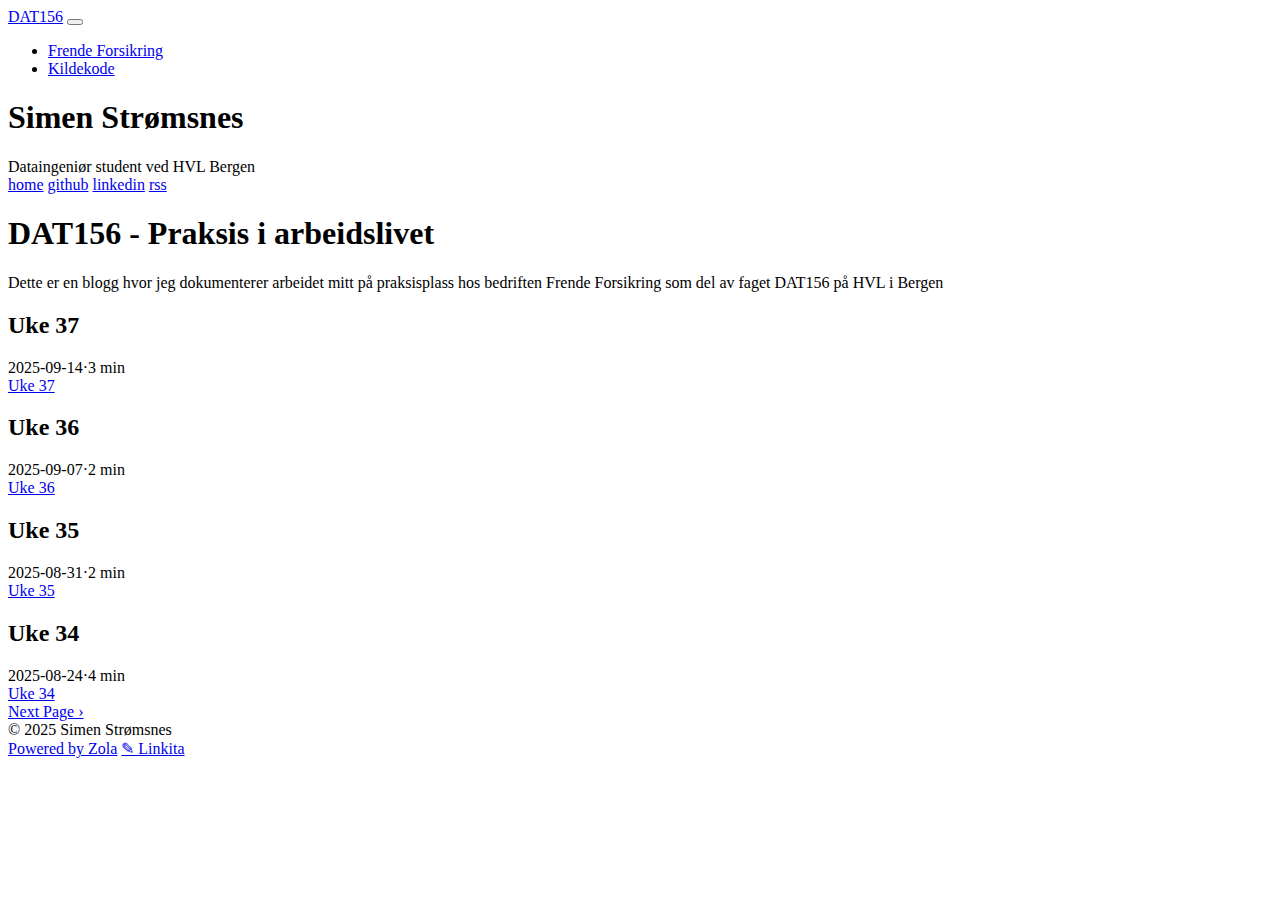
<file: index.html>
<!doctype html>
<html class="not-ready lg:text-base overflow-y-scroll scroll-pt-14" lang="no">

<head prefix="og: https://ogp.me/ns# profile: https://ogp.me/ns/profile#">
  <meta charset="utf-8" />
  <meta http-equiv="X-UA-Compatible" content="IE=edge" />
  <meta name="viewport" content="width=device-width, initial-scale=1, shrink-to-fit=no" />
  <meta name="generator" content="Zola" />
  <title>Praksis hos Frende Forsikring | DAT156</title>
  <meta property="og:site_name" content="DAT156" />
  <meta property="og:title" content="Praksis hos Frende Forsikring" />
  <meta name="description" content="Dette er en blogg hvor jeg dokumenterer arbeidet mitt gjennom praksisplass hos Frende Forsikring" />
  <meta property="og:description" content="Dette er en blogg hvor jeg dokumenterer arbeidet mitt gjennom praksisplass hos Frende Forsikring" />
  <meta property="og:url" content="https://simsine.no/dat156/" />
  <link rel="canonical" href="https://simsine.no/dat156/" />
  <meta property="og:type" content="profile" />
  <link rel="alternate" type="application/atom+xml" href="https://simsine.no/dat156/atom.xml" title="DAT156 | Atom" />
  <!-- Begin Head inject -->
  
  <!-- End Head inject -->
  <link rel="stylesheet" href="https://simsine.no/dat156/main.min.css?h=fc65ba308cf36d3ba82c" />
  <style>
  :root{--bg: #f4f4f5; --header: #e4e4e7; color-scheme: light;}
  :root.dark{--bg: #18181b; --header: #27272a; color-scheme: dark;}
  </style>
  <meta name="theme-color" data-light="#e4e4e7" data-dark="#27272a" content="#e4e4e7" />
  <link rel="preload" as="image" href="https://simsine.no/dat156/icons/home.svg" />
  <link rel="preload" as="image" href="https://simsine.no/dat156/icons/github.svg" />
  <link rel="preload" as="image" href="https://simsine.no/dat156/icons/linkedin.svg" />
  <link rel="preload" as="image" href="https://simsine.no/dat156/icons/rss.svg" />
  <script src="https://simsine.no/dat156/js/linkita.min.js?h=1dd3ed42fc674277bc34"></script>
  <!-- Begin Head End inject -->
  
  <!-- End Head End inject -->
</head>

<body class="text-black duration-100 ease-out bg-[var(--bg)] dark:text-white">
  <!-- Header -->
<header class="bg-[var(--header)] fixed top-0 z-40 mx-auto min-h-[3.25rem] w-full header-icons">
  <div class="mx-auto w-full max-w-4xl p-2.5 lg:flex lg:justify-between">
    <div class="flex justify-between">
      <div class="flex items-center min-h-8">
        <a title="Go to home page" accesskey="!"
          href="https://simsine.no/dat156/" class="text-2xl font-semibold">DAT156</a>
        <button type="button" title="Switch color scheme" accesskey="$"
          onclick="window.linkita.toggleDarkMode();" ondblclick="window.linkita.resetDarkMode();"
          class="btn-dark ml-4 h-6 w-6 shrink-0 cursor-pointer text-[0] bg-center bg-no-repeat bg-cover dark:invert [background-image:var(--icon-theme-dark)] dark:[background-image:var(--icon-theme-light)]"
        ></button>
      </div>
      <div title="Menu" role="button" accesskey="+" tabindex="0"
        class="btn-menu relative z-50 flex h-8 w-8 shrink-0 cursor-pointer flex-col items-center justify-center gap-2.5 lg:hidden"
        onclick="window.linkita.toggleHeaderMenu();"
        onkeydown="(event.keyCode == 13 || event.keyCode == 32) ? event.preventDefault() || window.linkita.toggleHeaderMenu() : true;"
      ></div>
    </div>
    <nav class="flex w-full items-center lg:w-auto">
      <menu
        class="nav-wrapper flex w-full flex-col py-2 lg:w-auto lg:flex-row lg:self-center lg:py-0">
        <li>
          <a
            class="primary-link block py-2 text-center text-lg font-medium lg:px-3 lg:py-0"
            href="https://www.frende.no/"
          >Frende Forsikring</a>
        </li>
        <li>
          <a
            class="primary-link block py-2 text-center text-lg font-medium lg:px-3 lg:py-0"
            href="https://github.com/simsine/dat156"
          >Kildekode</a>
        </li>
      </menu>
      <!-- Begin Header Nav inject -->
      
      <!-- End Header Nav inject -->
    </nav>
  </div>
</header>

  <!-- Begin Body Start inject -->
  
  <!-- End Body Start inject -->
  <main class="prose prose-neutral relative mx-auto min-h-[calc(100%-4rem)]
    max-w-3xl break-words px-4 pb-12 pt-28 lg:pt-32 dark:prose-invert prose-pre:rounded-lg prose-img:rounded-lg">
    
    <!-- Profile -->
<div class="mb-16 flex items-start">
  <div>
    <h1 class="mb-2 text-3xl font-bold">Simen Strømsnes</h1>
    <div class="mb-2 break-words">
      Dataingeniør student ved HVL Bergen
    </div>
    <nav class="flex justify-start space-x-3 dark:invert">
      <a
        class="primary-link h-8 w-8 text-[0] [background:var(--url)_center_center/cover_no-repeat]"
        style="--url: url(icons/home.svg);"
        href="https://simsine.no"
        target="_blank"
        rel="me"
        title="home"
        >home</a>
      <a
        class="primary-link h-8 w-8 text-[0] [background:var(--url)_center_center/cover_no-repeat]"
        style="--url: url(icons/github.svg);"
        href="https://github.com/simsine"
        target="_blank"
        rel="me"
        title="github"
        >github</a>
      <a
        class="primary-link h-8 w-8 text-[0] [background:var(--url)_center_center/cover_no-repeat]"
        style="--url: url(icons/linkedin.svg);"
        href="https://www.linkedin.com/in/simen-str%C3%B8msnes-572a03268/"
        target="_blank"
        rel="me"
        title="linkedin"
        >linkedin</a>
      <a
        class="primary-link h-8 w-8 text-[0] [background:var(--url)_center_center/cover_no-repeat]"
        style="--url: url(icons/rss.svg);"
        href="https://simsine.no/dat156/atom.xml"
        target="_blank"
        rel="alternate"
        title="rss"
        >rss</a>
    </nav>
  </div>
</div>

    <section><h1 id="dat156-praksis-i-arbeidslivet">DAT156 - Praksis i arbeidslivet</h1>
<p>Dette er en blogg hvor jeg dokumenterer arbeidet mitt på praksisplass hos bedriften Frende Forsikring som del av faget DAT156 på HVL i Bergen</p>
</section>
      <!-- Page List -->
<section
  class="block-bg relative mb-4 rounded-lg p-4 first-of-type:mt-0 last-of-type:mb-0 active:scale-95 lg:mb-6 lg:p-6"
>

  <h2 class="!my-0 pb-1 font-bold !leading-none">Uke 37</h2>
  <div class="my-1 truncate"></div>

  <!-- Page Info -->
<div class="text-sm antialiased opacity-80"><time
      datetime="2025-09-14T00:00:00+00:00">2025-09-14</time><span
        class="mx-1">&middot;</span><time
    datetime="PT0H3M0S">3&nbsp;min</time>
</div>

  <a class="absolute inset-0 text-[0]" href="https://simsine.no/dat156/blog/37/">Uke 37</a>
</section>
<section
  class="block-bg relative mb-4 rounded-lg p-4 first-of-type:mt-0 last-of-type:mb-0 active:scale-95 lg:mb-6 lg:p-6"
>

  <h2 class="!my-0 pb-1 font-bold !leading-none">Uke 36</h2>
  <div class="my-1 truncate"></div>

  <!-- Page Info -->
<div class="text-sm antialiased opacity-80"><time
      datetime="2025-09-07T00:00:00+00:00">2025-09-07</time><span
        class="mx-1">&middot;</span><time
    datetime="PT0H2M0S">2&nbsp;min</time>
</div>

  <a class="absolute inset-0 text-[0]" href="https://simsine.no/dat156/blog/36/">Uke 36</a>
</section>
<section
  class="block-bg relative mb-4 rounded-lg p-4 first-of-type:mt-0 last-of-type:mb-0 active:scale-95 lg:mb-6 lg:p-6"
>

  <h2 class="!my-0 pb-1 font-bold !leading-none">Uke 35</h2>
  <div class="my-1 truncate"></div>

  <!-- Page Info -->
<div class="text-sm antialiased opacity-80"><time
      datetime="2025-08-31T00:00:00+00:00">2025-08-31</time><span
        class="mx-1">&middot;</span><time
    datetime="PT0H2M0S">2&nbsp;min</time>
</div>

  <a class="absolute inset-0 text-[0]" href="https://simsine.no/dat156/blog/35/">Uke 35</a>
</section>
<section
  class="block-bg relative mb-4 rounded-lg p-4 first-of-type:mt-0 last-of-type:mb-0 active:scale-95 lg:mb-6 lg:p-6"
>

  <h2 class="!my-0 pb-1 font-bold !leading-none">Uke 34</h2>
  <div class="my-1 truncate"></div>

  <!-- Page Info -->
<div class="text-sm antialiased opacity-80"><time
      datetime="2025-08-24T00:00:00+00:00">2025-08-24</time><span
        class="mx-1">&middot;</span><time
    datetime="PT0H4M0S">4&nbsp;min</time>
</div>

  <a class="absolute inset-0 text-[0]" href="https://simsine.no/dat156/blog/34/">Uke 34</a>
</section>
<nav class="mt-16 flex">
  <a
    class="ml-auto rounded-full bg-black px-4 py-3 text-sm text-white no-underline shadow duration-75 active:scale-95 dark:bg-white/80 dark:text-black"
    href="https://simsine.no/dat156/page/2/" rel="next" accesskey="."
    >Next Page &#8250;</a>
</nav>

    
  </main>
  <!-- Footer -->
<footer class="mx-auto flex lg:mt-5 max-w-3xl flex-wrap items-center px-4 py-3 text-sm opacity-60">
  <div class="mr-auto basis-full lg:basis-1/2">
  © <time datetime="2025">2025</time> Simen Strømsnes
  </div>
  <div class="flex basis-full lg:basis-1/2 lg:justify-end">
    <span class="mr-6 lg:ml-6">
      <a class="link" href="https://www.getzola.org/" target="_blank">Powered by Zola</a>
    </span>
    <a class="link" href="https://www.getzola.org/themes/linkita/" target="_blank">&#9998; Linkita</a>
  </div>
  <!-- Begin Footer inject -->
  
  <!-- End Footer inject -->
</footer>

  

  <!-- Begin Body End inject -->
  
  <!-- End Body End inject -->
</body>

</html>
</file>
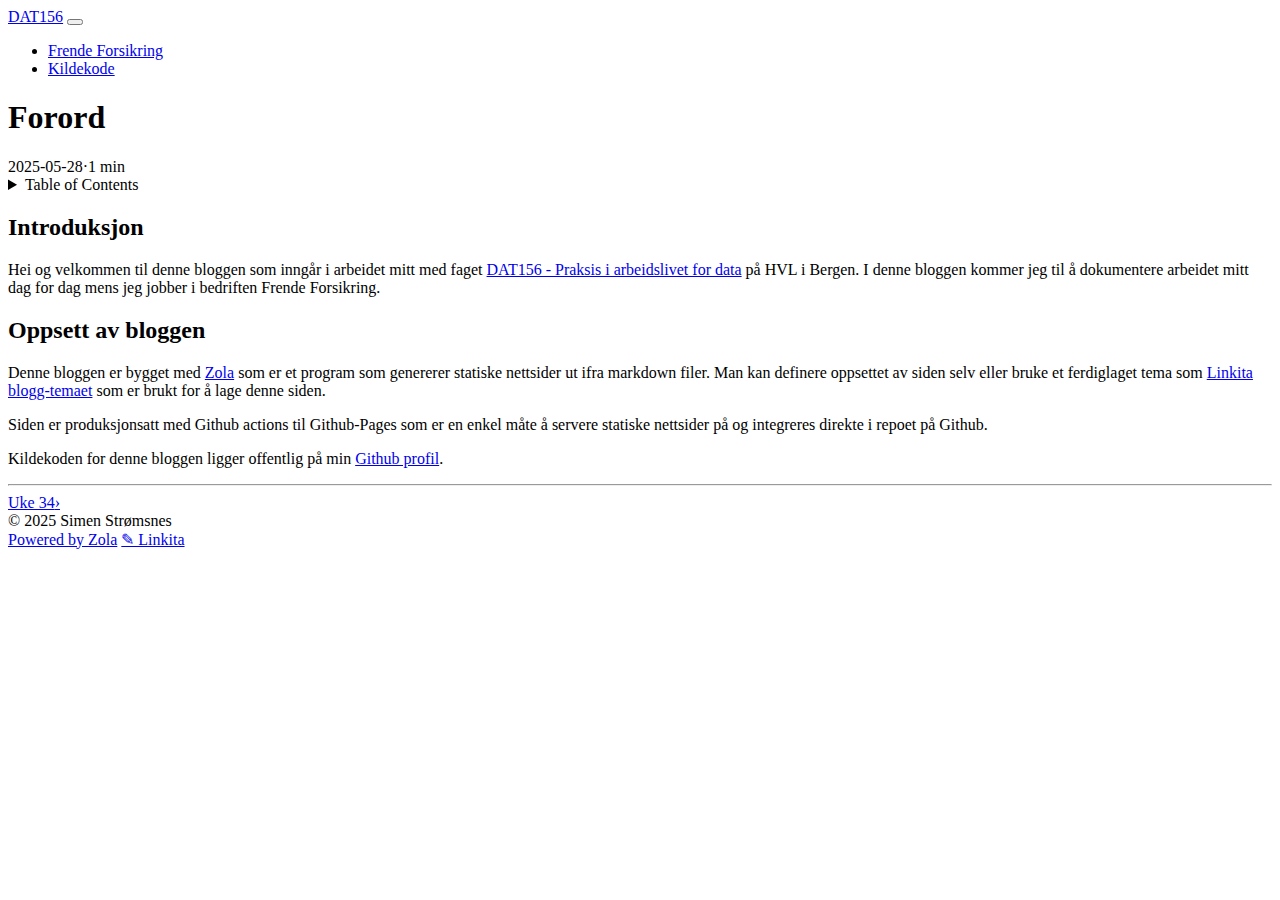
<file: forord/index.html>
<!doctype html>
<html class="not-ready lg:text-base overflow-y-scroll scroll-pt-14" lang="no">

<head prefix="og: https://ogp.me/ns# article: https://ogp.me/ns/article#">
  <meta charset="utf-8" />
  <meta http-equiv="X-UA-Compatible" content="IE=edge" />
  <meta name="viewport" content="width=device-width, initial-scale=1, shrink-to-fit=no" />
  <meta name="generator" content="Zola" />
  <title>Forord | DAT156</title>
  <meta property="og:site_name" content="DAT156" />
  <meta property="og:title" content="Forord" />
  <meta property="og:url" content="https://simsine.no/dat156/forord/" />
  <link rel="canonical" href="https://simsine.no/dat156/forord/" />
  <meta property="og:type" content="article" />
  <meta property="article:published_time" content="2025-05-28T00:00:00+00:00" />
  <link rel="alternate" type="application/atom+xml" href="https://simsine.no/dat156/atom.xml" title="DAT156 | Atom" />
  <!-- Begin Head inject -->
  
  <!-- End Head inject -->
  <link rel="stylesheet" href="https://simsine.no/dat156/main.min.css?h=fc65ba308cf36d3ba82c" />
  <style>
  :root{--bg: #f4f4f5; --header: #e4e4e7; color-scheme: light;}
  :root.dark{--bg: #18181b; --header: #27272a; color-scheme: dark;}
  </style>
  <meta name="theme-color" data-light="#e4e4e7" data-dark="#27272a" content="#e4e4e7" />
  <script src="https://simsine.no/dat156/js/linkita.min.js?h=1dd3ed42fc674277bc34"></script>
  <!-- Begin Head End inject -->
  
  <!-- End Head End inject -->
</head>

<body class="text-black duration-100 ease-out bg-[var(--bg)] dark:text-white">
  <!-- Header -->
<header class="bg-[var(--header)] fixed top-0 z-40 mx-auto min-h-[3.25rem] w-full header-icons">
  <div class="mx-auto w-full max-w-4xl p-2.5 lg:flex lg:justify-between">
    <div class="flex justify-between">
      <div class="flex items-center min-h-8">
        <a title="Go to home page" accesskey="!"
          href="https://simsine.no/dat156/" class="text-2xl font-semibold">DAT156</a>
        <button type="button" title="Switch color scheme" accesskey="$"
          onclick="window.linkita.toggleDarkMode();" ondblclick="window.linkita.resetDarkMode();"
          class="btn-dark ml-4 h-6 w-6 shrink-0 cursor-pointer text-[0] bg-center bg-no-repeat bg-cover dark:invert [background-image:var(--icon-theme-dark)] dark:[background-image:var(--icon-theme-light)]"
        ></button>
      </div>
      <div title="Menu" role="button" accesskey="+" tabindex="0"
        class="btn-menu relative z-50 flex h-8 w-8 shrink-0 cursor-pointer flex-col items-center justify-center gap-2.5 lg:hidden"
        onclick="window.linkita.toggleHeaderMenu();"
        onkeydown="(event.keyCode == 13 || event.keyCode == 32) ? event.preventDefault() || window.linkita.toggleHeaderMenu() : true;"
      ></div>
    </div>
    <nav class="flex w-full items-center lg:w-auto">
      <menu
        class="nav-wrapper flex w-full flex-col py-2 lg:w-auto lg:flex-row lg:self-center lg:py-0">
        <li>
          <a
            class="primary-link block py-2 text-center text-lg font-medium lg:px-3 lg:py-0"
            href="https://www.frende.no/"
          >Frende Forsikring</a>
        </li>
        <li>
          <a
            class="primary-link block py-2 text-center text-lg font-medium lg:px-3 lg:py-0"
            href="https://github.com/simsine/dat156"
          >Kildekode</a>
        </li>
      </menu>
      <!-- Begin Header Nav inject -->
      
      <!-- End Header Nav inject -->
    </nav>
  </div>
</header>

  <!-- Begin Body Start inject -->
  
  <!-- End Body Start inject -->
  <main class="prose prose-neutral relative mx-auto min-h-[calc(100%-4rem)]
    max-w-3xl break-words px-4 pb-12 pt-28 lg:pt-32 dark:prose-invert prose-pre:rounded-lg prose-img:rounded-lg">
    
<article>
  <!-- Begin Page Start inject -->
  
  <!-- End Page Start inject -->

  <header class="mb-16">
    <h1 class="!my-0 pb-2.5">Forord</h1>
    <!-- Page Info -->
<div class="text-sm antialiased opacity-80"><time
      datetime="2025-05-28T00:00:00+00:00">2025-05-28</time><span
        class="mx-1">&middot;</span><time
    datetime="PT0H1M0S">1&nbsp;min</time>
</div>

  </header>
  <!-- TOC -->
<div class="block-bg mb-12 rounded-lg p-2 text-lg">
  <details>
    <summary class="select-none py-0.5 lg:py-1 pl-4" accesskey="=">
      <span class="cursor-pointer">Table of Contents</span>
    </summary>
    <div class="px-2">
      <ul>
        <li>
          <a class="no-underline hover:underline" href="https://simsine.no/dat156/forord/#introduksjon">Introduksjon</a>
        </li>
        <li>
          <a class="no-underline hover:underline" href="https://simsine.no/dat156/forord/#oppsett-av-bloggen">Oppsett av bloggen</a>
        </li>
      </ul>
    </div>
  </details>
</div>

  <!-- Content -->
  <section><h2 id="introduksjon">Introduksjon</h2>
<p>Hei og velkommen til denne bloggen som inngår i arbeidet mitt med faget <a href="https://www.hvl.no/studier/studieprogram/emne/dat156/">DAT156 - Praksis i arbeidslivet for data</a> på HVL i Bergen.
I denne bloggen kommer jeg til å dokumentere arbeidet mitt dag for dag mens jeg jobber i bedriften Frende Forsikring.</p>
<h2 id="oppsett-av-bloggen">Oppsett av bloggen</h2>
<p>Denne bloggen er bygget med <a href="https://getzola.org/">Zola</a> som er et program som genererer statiske nettsider ut ifra markdown filer.
Man kan definere oppsettet av siden selv eller bruke et ferdiglaget tema som <a href="https://www.getzola.org/themes/linkita/">Linkita blogg-temaet</a> som er brukt for å lage denne siden.</p>
<p>Siden er produksjonsatt med Github actions til Github-Pages som er en enkel måte å servere statiske nettsider på og integreres direkte i repoet på Github.</p>
<p>Kildekoden for denne bloggen ligger offentlig på min <a href="https://github.com/simsine/dat156">Github profil</a>.</p>
</section>
  <hr />
  <!-- Post Taxonomies -->

  <!-- Post Nav -->
<nav class="block-bg mt-12 flex flex-wrap rounded-lg text-lg">
  <a
    class="block-hover-mask ml-auto flex min-w-[50%] grow items-center justify-end rounded-r-md p-6 pl-3 font-semibold no-underline"
    href="https://simsine.no/dat156/blog/34/" accesskey="."
    ><span>Uke 34</span><span class="ml-1.5">&#8250;</span></a>
</nav>

  <!-- Begin Page End inject -->
  
  <!-- End Page End inject -->
</article>

  </main>
  <!-- Footer -->
<footer class="mx-auto flex lg:mt-5 max-w-3xl flex-wrap items-center px-4 py-3 text-sm opacity-60">
  <div class="mr-auto basis-full lg:basis-1/2">
  © <time datetime="2025">2025</time> Simen Strømsnes
  </div>
  <div class="flex basis-full lg:basis-1/2 lg:justify-end">
    <span class="mr-6 lg:ml-6">
      <a class="link" href="https://www.getzola.org/" target="_blank">Powered by Zola</a>
    </span>
    <a class="link" href="https://www.getzola.org/themes/linkita/" target="_blank">&#9998; Linkita</a>
  </div>
  <!-- Begin Footer inject -->
  
  <!-- End Footer inject -->
</footer>

  

  <!-- Begin Body End inject -->
  
  <!-- End Body End inject -->
</body>

</html>
</file>
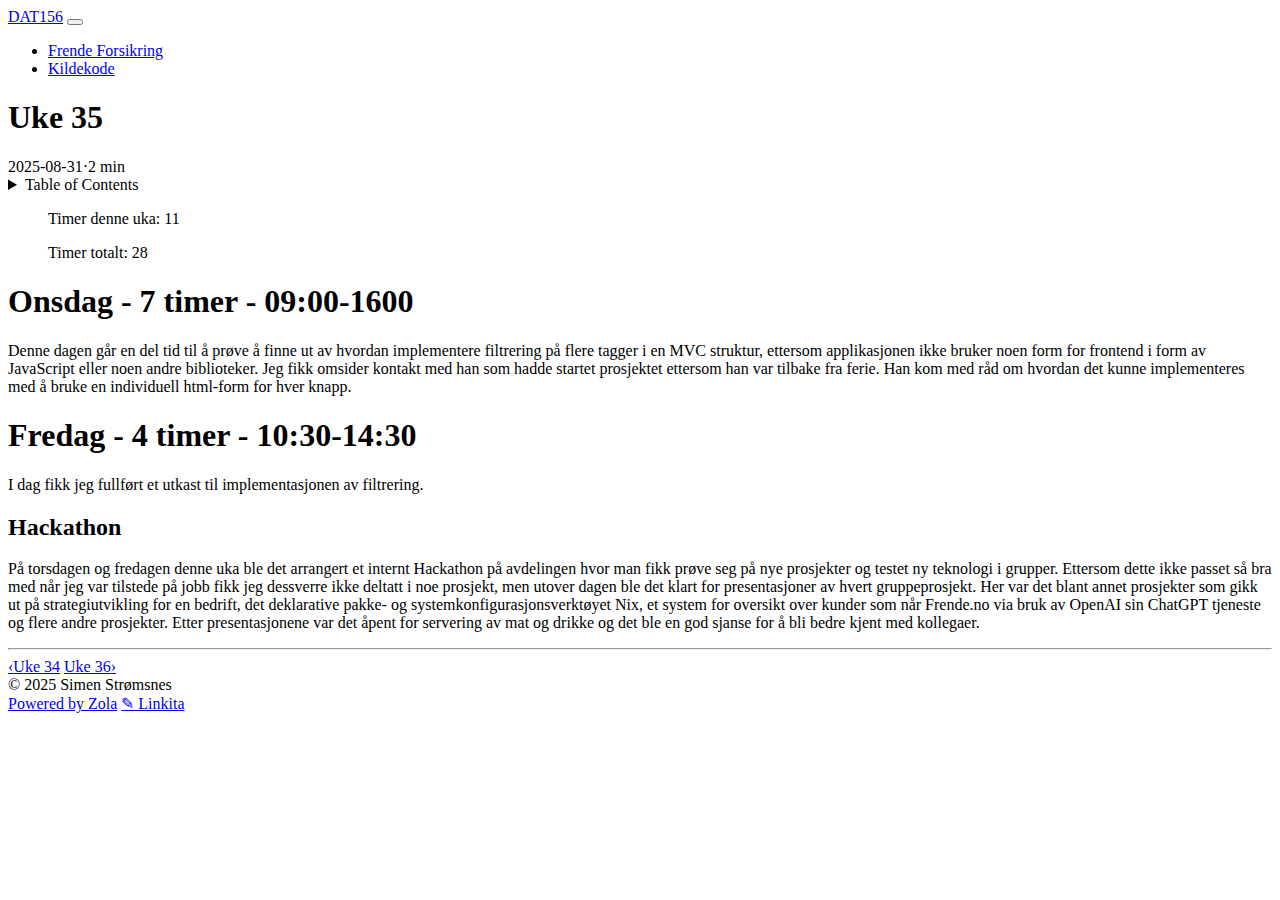
<file: blog/35/index.html>
<!doctype html>
<html class="not-ready lg:text-base overflow-y-scroll scroll-pt-14" lang="no">

<head prefix="og: https://ogp.me/ns# article: https://ogp.me/ns/article#">
  <meta charset="utf-8" />
  <meta http-equiv="X-UA-Compatible" content="IE=edge" />
  <meta name="viewport" content="width=device-width, initial-scale=1, shrink-to-fit=no" />
  <meta name="generator" content="Zola" />
  <title>Uke 35 | DAT156</title>
  <meta property="og:site_name" content="DAT156" />
  <meta property="og:title" content="Uke 35" />
  <meta property="og:url" content="https://simsine.no/dat156/blog/35/" />
  <link rel="canonical" href="https://simsine.no/dat156/blog/35/" />
  <meta property="og:type" content="article" />
  <meta property="article:published_time" content="2025-08-31T00:00:00+00:00" />
  <link rel="alternate" type="application/atom+xml" href="https://simsine.no/dat156/atom.xml" title="DAT156 | Atom" />
  <!-- Begin Head inject -->
  
  <!-- End Head inject -->
  <link rel="stylesheet" href="https://simsine.no/dat156/main.min.css?h=fc65ba308cf36d3ba82c" />
  <style>
  :root{--bg: #f4f4f5; --header: #e4e4e7; color-scheme: light;}
  :root.dark{--bg: #18181b; --header: #27272a; color-scheme: dark;}
  </style>
  <meta name="theme-color" data-light="#e4e4e7" data-dark="#27272a" content="#e4e4e7" />
  <script src="https://simsine.no/dat156/js/linkita.min.js?h=1dd3ed42fc674277bc34"></script>
  <!-- Begin Head End inject -->
  
  <!-- End Head End inject -->
</head>

<body class="text-black duration-100 ease-out bg-[var(--bg)] dark:text-white">
  <!-- Header -->
<header class="bg-[var(--header)] fixed top-0 z-40 mx-auto min-h-[3.25rem] w-full header-icons">
  <div class="mx-auto w-full max-w-4xl p-2.5 lg:flex lg:justify-between">
    <div class="flex justify-between">
      <div class="flex items-center min-h-8">
        <a title="Go to home page" accesskey="!"
          href="https://simsine.no/dat156/" class="text-2xl font-semibold">DAT156</a>
        <button type="button" title="Switch color scheme" accesskey="$"
          onclick="window.linkita.toggleDarkMode();" ondblclick="window.linkita.resetDarkMode();"
          class="btn-dark ml-4 h-6 w-6 shrink-0 cursor-pointer text-[0] bg-center bg-no-repeat bg-cover dark:invert [background-image:var(--icon-theme-dark)] dark:[background-image:var(--icon-theme-light)]"
        ></button>
      </div>
      <div title="Menu" role="button" accesskey="+" tabindex="0"
        class="btn-menu relative z-50 flex h-8 w-8 shrink-0 cursor-pointer flex-col items-center justify-center gap-2.5 lg:hidden"
        onclick="window.linkita.toggleHeaderMenu();"
        onkeydown="(event.keyCode == 13 || event.keyCode == 32) ? event.preventDefault() || window.linkita.toggleHeaderMenu() : true;"
      ></div>
    </div>
    <nav class="flex w-full items-center lg:w-auto">
      <menu
        class="nav-wrapper flex w-full flex-col py-2 lg:w-auto lg:flex-row lg:self-center lg:py-0">
        <li>
          <a
            class="primary-link block py-2 text-center text-lg font-medium lg:px-3 lg:py-0"
            href="https://www.frende.no/"
          >Frende Forsikring</a>
        </li>
        <li>
          <a
            class="primary-link block py-2 text-center text-lg font-medium lg:px-3 lg:py-0"
            href="https://github.com/simsine/dat156"
          >Kildekode</a>
        </li>
      </menu>
      <!-- Begin Header Nav inject -->
      
      <!-- End Header Nav inject -->
    </nav>
  </div>
</header>

  <!-- Begin Body Start inject -->
  
  <!-- End Body Start inject -->
  <main class="prose prose-neutral relative mx-auto min-h-[calc(100%-4rem)]
    max-w-3xl break-words px-4 pb-12 pt-28 lg:pt-32 dark:prose-invert prose-pre:rounded-lg prose-img:rounded-lg">
    
<article>
  <!-- Begin Page Start inject -->
  
  <!-- End Page Start inject -->

  <header class="mb-16">
    <h1 class="!my-0 pb-2.5">Uke 35</h1>
    <!-- Page Info -->
<div class="text-sm antialiased opacity-80"><time
      datetime="2025-08-31T00:00:00+00:00">2025-08-31</time><span
        class="mx-1">&middot;</span><time
    datetime="PT0H2M0S">2&nbsp;min</time>
</div>

  </header>
  <!-- TOC -->
<div class="block-bg mb-12 rounded-lg p-2 text-lg">
  <details>
    <summary class="select-none py-0.5 lg:py-1 pl-4" accesskey="=">
      <span class="cursor-pointer">Table of Contents</span>
    </summary>
    <div class="px-2">
      <ul>
        <li>
          <a class="no-underline hover:underline" href="https://simsine.no/dat156/blog/35/#onsdag-7-timer-09-00-1600">Onsdag - 7 timer - 09:00-1600</a>
        </li>
        <li>
          <a class="no-underline hover:underline" href="https://simsine.no/dat156/blog/35/#fredag-4-timer-10-30-14-30">Fredag - 4 timer - 10:30-14:30</a>
          <ul>
            <li>
              <a class="no-underline hover:underline" href="https://simsine.no/dat156/blog/35/#hackathon">Hackathon</a>
            </li>
          </ul>
        </li>
      </ul>
    </div>
  </details>
</div>

  <!-- Content -->
  <section><blockquote>
<p>Timer denne uka: 11</p>
<p>Timer totalt: 28</p>
</blockquote>
<h1 id="onsdag-7-timer-09-00-1600">Onsdag - 7 timer - 09:00-1600</h1>
<p>Denne dagen går en del tid til å prøve å finne ut av hvordan implementere filtrering på flere tagger i en MVC struktur, ettersom applikasjonen ikke bruker noen form for frontend i form av JavaScript eller noen andre biblioteker. Jeg fikk omsider kontakt med han som hadde startet prosjektet ettersom han var tilbake fra ferie. Han kom med råd om hvordan det kunne implementeres med å bruke en individuell html-form for hver knapp.</p>
<h1 id="fredag-4-timer-10-30-14-30">Fredag - 4 timer - 10:30-14:30</h1>
<p>I dag fikk jeg fullført et utkast til implementasjonen av filtrering.</p>
<h2 id="hackathon">Hackathon</h2>
<p>På torsdagen og fredagen denne uka ble det arrangert et internt Hackathon på avdelingen hvor man fikk prøve seg på nye prosjekter og testet ny teknologi i grupper. Ettersom dette ikke passet så bra med når jeg var tilstede på jobb fikk jeg dessverre ikke deltatt i noe prosjekt, men utover dagen ble det klart for presentasjoner av hvert gruppeprosjekt. Her var det blant annet prosjekter som gikk ut på strategiutvikling for en bedrift, det deklarative pakke- og systemkonfigurasjonsverktøyet Nix, et system for oversikt over kunder som når Frende.no via bruk av OpenAI sin ChatGPT tjeneste og flere andre prosjekter. Etter presentasjonene var det åpent for servering av mat og drikke og det ble en god sjanse for å bli bedre kjent med kollegaer.</p>
</section>
  <hr />
  <!-- Post Taxonomies -->

  <!-- Post Nav -->
<nav class="block-bg mt-12 flex flex-wrap rounded-lg text-lg">
  <a
    class="block-hover-mask flex min-w-[50%] grow items-center rounded-l-md p-6 pr-3 font-semibold no-underline"
    href="https://simsine.no/dat156/blog/34/" accesskey=","
    ><span class="mr-1.5">&#8249;</span><span>Uke 34</span></a>
  <a
    class="block-hover-mask ml-auto flex min-w-[50%] grow items-center justify-end rounded-r-md p-6 pl-3 font-semibold no-underline"
    href="https://simsine.no/dat156/blog/36/" accesskey="."
    ><span>Uke 36</span><span class="ml-1.5">&#8250;</span></a>
</nav>

  <!-- Begin Page End inject -->
  
  <!-- End Page End inject -->
</article>

  </main>
  <!-- Footer -->
<footer class="mx-auto flex lg:mt-5 max-w-3xl flex-wrap items-center px-4 py-3 text-sm opacity-60">
  <div class="mr-auto basis-full lg:basis-1/2">
  © <time datetime="2025">2025</time> Simen Strømsnes
  </div>
  <div class="flex basis-full lg:basis-1/2 lg:justify-end">
    <span class="mr-6 lg:ml-6">
      <a class="link" href="https://www.getzola.org/" target="_blank">Powered by Zola</a>
    </span>
    <a class="link" href="https://www.getzola.org/themes/linkita/" target="_blank">&#9998; Linkita</a>
  </div>
  <!-- Begin Footer inject -->
  
  <!-- End Footer inject -->
</footer>

  

  <!-- Begin Body End inject -->
  
  <!-- End Body End inject -->
</body>

</html>
</file>
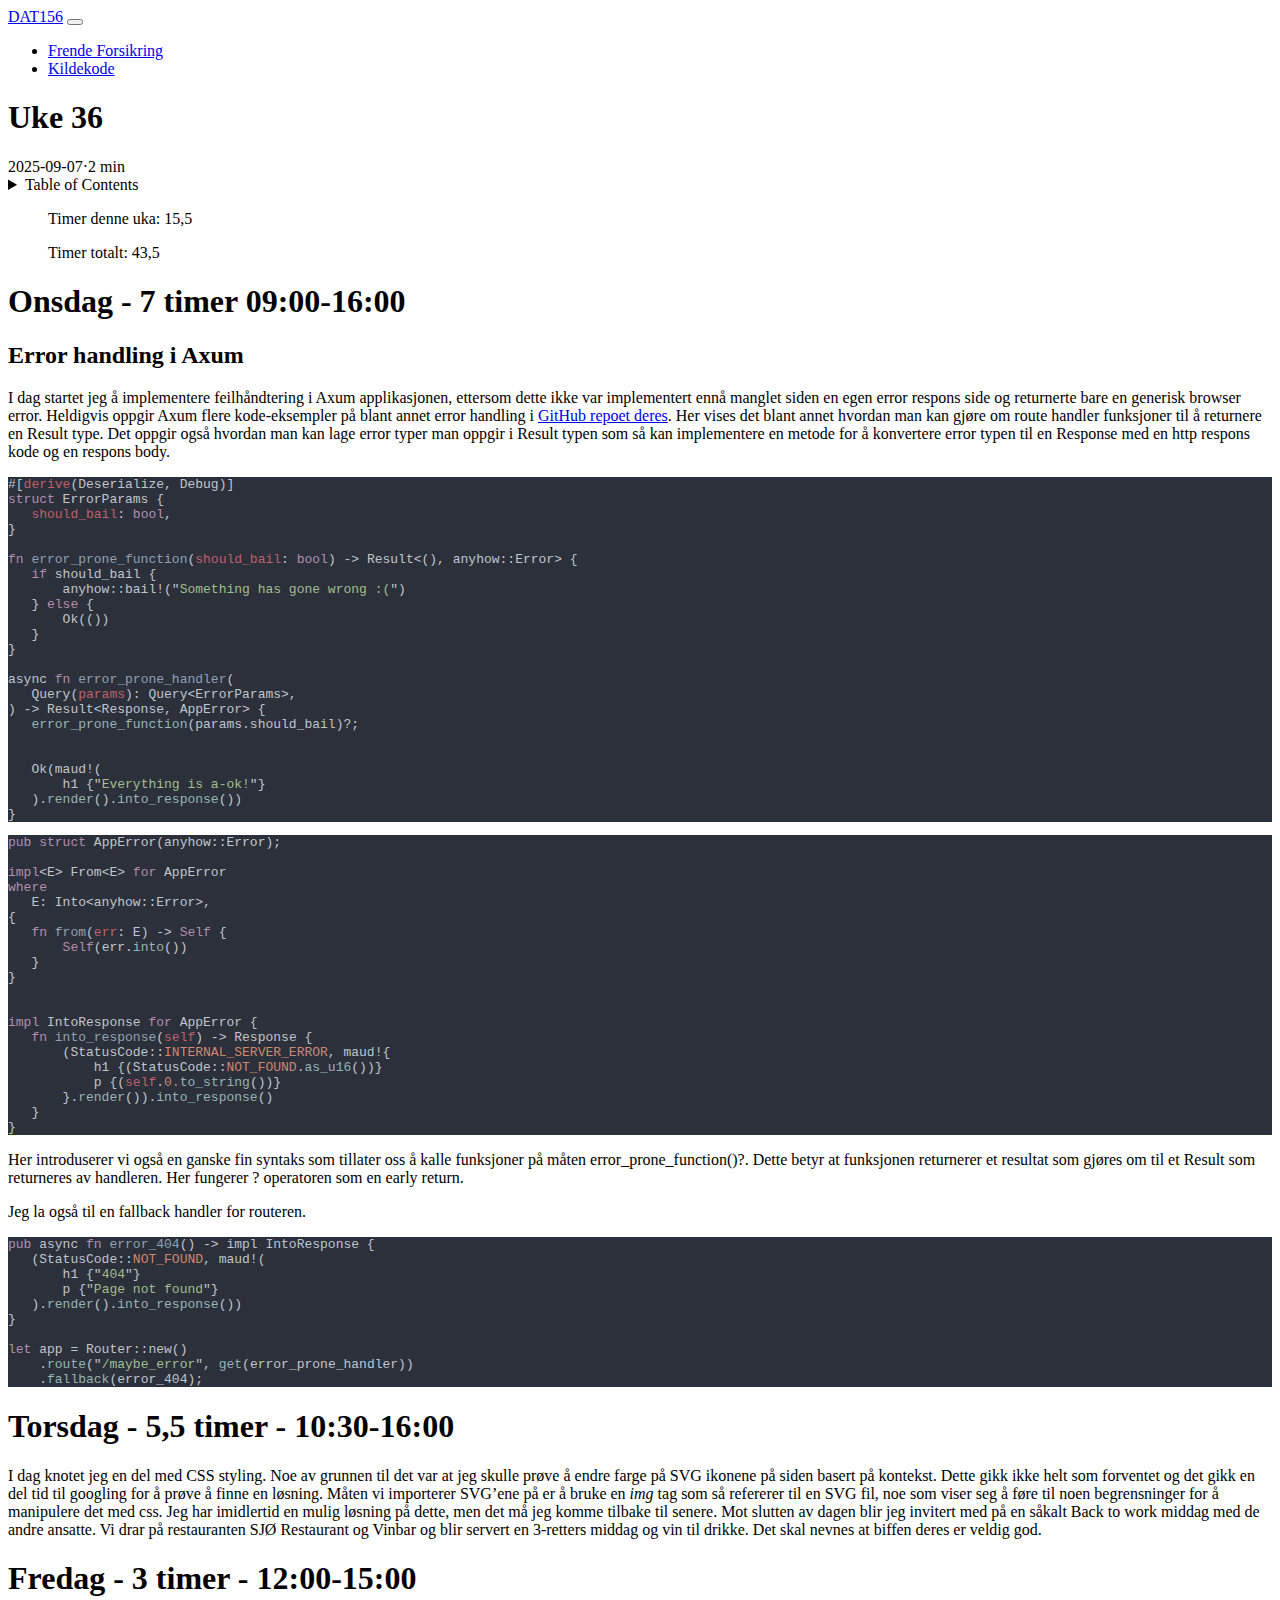
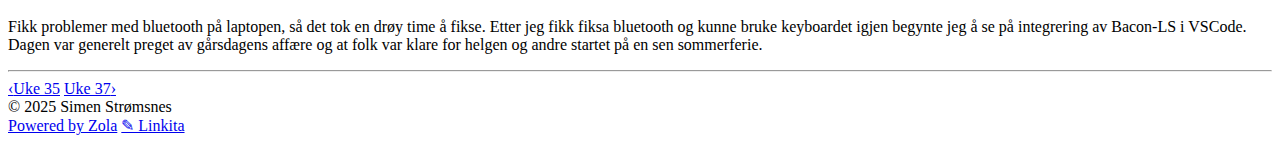
<file: blog/36/index.html>
<!doctype html>
<html class="not-ready lg:text-base overflow-y-scroll scroll-pt-14" lang="no">

<head prefix="og: https://ogp.me/ns# article: https://ogp.me/ns/article#">
  <meta charset="utf-8" />
  <meta http-equiv="X-UA-Compatible" content="IE=edge" />
  <meta name="viewport" content="width=device-width, initial-scale=1, shrink-to-fit=no" />
  <meta name="generator" content="Zola" />
  <title>Uke 36 | DAT156</title>
  <meta property="og:site_name" content="DAT156" />
  <meta property="og:title" content="Uke 36" />
  <meta property="og:url" content="https://simsine.no/dat156/blog/36/" />
  <link rel="canonical" href="https://simsine.no/dat156/blog/36/" />
  <meta property="og:type" content="article" />
  <meta property="article:published_time" content="2025-09-07T00:00:00+00:00" />
  <link rel="alternate" type="application/atom+xml" href="https://simsine.no/dat156/atom.xml" title="DAT156 | Atom" />
  <!-- Begin Head inject -->
  
  <!-- End Head inject -->
  <link rel="stylesheet" href="https://simsine.no/dat156/main.min.css?h=fc65ba308cf36d3ba82c" />
  <style>
  :root{--bg: #f4f4f5; --header: #e4e4e7; color-scheme: light;}
  :root.dark{--bg: #18181b; --header: #27272a; color-scheme: dark;}
  </style>
  <meta name="theme-color" data-light="#e4e4e7" data-dark="#27272a" content="#e4e4e7" />
  <script src="https://simsine.no/dat156/js/linkita.min.js?h=1dd3ed42fc674277bc34"></script>
  <!-- Begin Head End inject -->
  
  <!-- End Head End inject -->
</head>

<body class="text-black duration-100 ease-out bg-[var(--bg)] dark:text-white">
  <!-- Header -->
<header class="bg-[var(--header)] fixed top-0 z-40 mx-auto min-h-[3.25rem] w-full header-icons">
  <div class="mx-auto w-full max-w-4xl p-2.5 lg:flex lg:justify-between">
    <div class="flex justify-between">
      <div class="flex items-center min-h-8">
        <a title="Go to home page" accesskey="!"
          href="https://simsine.no/dat156/" class="text-2xl font-semibold">DAT156</a>
        <button type="button" title="Switch color scheme" accesskey="$"
          onclick="window.linkita.toggleDarkMode();" ondblclick="window.linkita.resetDarkMode();"
          class="btn-dark ml-4 h-6 w-6 shrink-0 cursor-pointer text-[0] bg-center bg-no-repeat bg-cover dark:invert [background-image:var(--icon-theme-dark)] dark:[background-image:var(--icon-theme-light)]"
        ></button>
      </div>
      <div title="Menu" role="button" accesskey="+" tabindex="0"
        class="btn-menu relative z-50 flex h-8 w-8 shrink-0 cursor-pointer flex-col items-center justify-center gap-2.5 lg:hidden"
        onclick="window.linkita.toggleHeaderMenu();"
        onkeydown="(event.keyCode == 13 || event.keyCode == 32) ? event.preventDefault() || window.linkita.toggleHeaderMenu() : true;"
      ></div>
    </div>
    <nav class="flex w-full items-center lg:w-auto">
      <menu
        class="nav-wrapper flex w-full flex-col py-2 lg:w-auto lg:flex-row lg:self-center lg:py-0">
        <li>
          <a
            class="primary-link block py-2 text-center text-lg font-medium lg:px-3 lg:py-0"
            href="https://www.frende.no/"
          >Frende Forsikring</a>
        </li>
        <li>
          <a
            class="primary-link block py-2 text-center text-lg font-medium lg:px-3 lg:py-0"
            href="https://github.com/simsine/dat156"
          >Kildekode</a>
        </li>
      </menu>
      <!-- Begin Header Nav inject -->
      
      <!-- End Header Nav inject -->
    </nav>
  </div>
</header>

  <!-- Begin Body Start inject -->
  
  <!-- End Body Start inject -->
  <main class="prose prose-neutral relative mx-auto min-h-[calc(100%-4rem)]
    max-w-3xl break-words px-4 pb-12 pt-28 lg:pt-32 dark:prose-invert prose-pre:rounded-lg prose-img:rounded-lg">
    
<article>
  <!-- Begin Page Start inject -->
  
  <!-- End Page Start inject -->

  <header class="mb-16">
    <h1 class="!my-0 pb-2.5">Uke 36</h1>
    <!-- Page Info -->
<div class="text-sm antialiased opacity-80"><time
      datetime="2025-09-07T00:00:00+00:00">2025-09-07</time><span
        class="mx-1">&middot;</span><time
    datetime="PT0H2M0S">2&nbsp;min</time>
</div>

  </header>
  <!-- TOC -->
<div class="block-bg mb-12 rounded-lg p-2 text-lg">
  <details>
    <summary class="select-none py-0.5 lg:py-1 pl-4" accesskey="=">
      <span class="cursor-pointer">Table of Contents</span>
    </summary>
    <div class="px-2">
      <ul>
        <li>
          <a class="no-underline hover:underline" href="https://simsine.no/dat156/blog/36/#onsdag-7-timer-09-00-16-00">Onsdag - 7 timer 09:00-16:00</a>
          <ul>
            <li>
              <a class="no-underline hover:underline" href="https://simsine.no/dat156/blog/36/#error-handling-i-axum">Error handling i Axum</a>
            </li>
          </ul>
        </li>
        <li>
          <a class="no-underline hover:underline" href="https://simsine.no/dat156/blog/36/#torsdag-5-5-timer-10-30-16-00">Torsdag - 5,5 timer - 10:30-16:00</a>
        </li>
        <li>
          <a class="no-underline hover:underline" href="https://simsine.no/dat156/blog/36/#fredag-3-timer-12-00-15-00">Fredag - 3 timer - 12:00-15:00</a>
        </li>
      </ul>
    </div>
  </details>
</div>

  <!-- Content -->
  <section><blockquote>
<p>Timer denne uka: 15,5</p>
<p>Timer totalt: 43,5</p>
</blockquote>
<h1 id="onsdag-7-timer-09-00-16-00">Onsdag - 7 timer 09:00-16:00</h1>
<h2 id="error-handling-i-axum">Error handling i Axum</h2>
<p>I dag startet jeg å implementere feilhåndtering i Axum applikasjonen, ettersom dette ikke var implementert ennå manglet siden en egen error respons side og returnerte bare en generisk browser error. Heldigvis oppgir Axum flere kode-eksempler på blant annet error handling i <a href="https://github.com/tokio-rs/axum/tree/main/examples">GitHub repoet deres</a>. Her vises det blant annet hvordan man kan gjøre om route handler funksjoner til å returnere en Result type. Det oppgir også hvordan man kan lage error typer man oppgir i Result typen som så kan implementere en metode for å konvertere error typen til en Response med en http respons kode og en respons body.</p>
<pre data-lang="rust" style="background-color:#2b303b;color:#c0c5ce;" class="language-rust "><code class="language-rust" data-lang="rust"><span>#[</span><span style="color:#bf616a;">derive</span><span>(Deserialize, Debug)]
</span><span style="color:#b48ead;">struct </span><span>ErrorParams {
</span><span>   </span><span style="color:#bf616a;">should_bail</span><span>: </span><span style="color:#b48ead;">bool</span><span>,
</span><span>}
</span><span>
</span><span style="color:#b48ead;">fn </span><span style="color:#8fa1b3;">error_prone_function</span><span>(</span><span style="color:#bf616a;">should_bail</span><span>: </span><span style="color:#b48ead;">bool</span><span>) -&gt; Result&lt;(), anyhow::Error&gt; {
</span><span>   </span><span style="color:#b48ead;">if</span><span> should_bail {
</span><span>       anyhow::bail!(&quot;</span><span style="color:#a3be8c;">Something has gone wrong :(</span><span>&quot;)
</span><span>   } </span><span style="color:#b48ead;">else </span><span>{
</span><span>       Ok(())
</span><span>   }
</span><span>}
</span><span>
</span><span>async </span><span style="color:#b48ead;">fn </span><span style="color:#8fa1b3;">error_prone_handler</span><span>(
</span><span>   Query(</span><span style="color:#bf616a;">params</span><span>): Query&lt;ErrorParams&gt;,
</span><span>) -&gt; Result&lt;Response, AppError&gt; {
</span><span>   </span><span style="color:#96b5b4;">error_prone_function</span><span>(params.should_bail)?;
</span><span>
</span><span>
</span><span>   Ok(maud!(
</span><span>       h1 {&quot;</span><span style="color:#a3be8c;">Everything is a-ok!</span><span>&quot;}
</span><span>   ).</span><span style="color:#96b5b4;">render</span><span>().</span><span style="color:#96b5b4;">into_response</span><span>())
</span><span>}
</span></code></pre>
<pre data-lang="rust" style="background-color:#2b303b;color:#c0c5ce;" class="language-rust "><code class="language-rust" data-lang="rust"><span style="color:#b48ead;">pub struct </span><span>AppError(anyhow::Error);
</span><span>
</span><span style="color:#b48ead;">impl</span><span>&lt;E&gt; From&lt;E&gt; </span><span style="color:#b48ead;">for </span><span>AppError
</span><span style="color:#b48ead;">where
</span><span>   E: Into&lt;anyhow::Error&gt;,
</span><span>{
</span><span>   </span><span style="color:#b48ead;">fn </span><span style="color:#8fa1b3;">from</span><span>(</span><span style="color:#bf616a;">err</span><span>: E) -&gt; </span><span style="color:#b48ead;">Self </span><span>{
</span><span>       </span><span style="color:#b48ead;">Self</span><span>(err.</span><span style="color:#96b5b4;">into</span><span>())
</span><span>   }
</span><span>}
</span><span>
</span><span>
</span><span style="color:#b48ead;">impl </span><span>IntoResponse </span><span style="color:#b48ead;">for </span><span>AppError {
</span><span>   </span><span style="color:#b48ead;">fn </span><span style="color:#8fa1b3;">into_response</span><span>(</span><span style="color:#bf616a;">self</span><span>) -&gt; Response {
</span><span>       (StatusCode::</span><span style="color:#d08770;">INTERNAL_SERVER_ERROR</span><span>, maud!{
</span><span>           h1 {(StatusCode::</span><span style="color:#d08770;">NOT_FOUND</span><span>.</span><span style="color:#96b5b4;">as_u16</span><span>())}
</span><span>           p {(</span><span style="color:#bf616a;">self</span><span>.</span><span style="color:#d08770;">0.</span><span style="color:#96b5b4;">to_string</span><span>())}
</span><span>       }.</span><span style="color:#96b5b4;">render</span><span>()).</span><span style="color:#96b5b4;">into_response</span><span>()
</span><span>   }
</span><span>}
</span></code></pre>
<p>Her introduserer vi også en ganske fin syntaks som tillater oss å kalle funksjoner på måten error_prone_function()?. Dette betyr at funksjonen returnerer et resultat som gjøres om til et Result som returneres av handleren. Her fungerer ? operatoren som en early return.</p>
<p>Jeg la også til en fallback handler for routeren.</p>
<pre data-lang="rust" style="background-color:#2b303b;color:#c0c5ce;" class="language-rust "><code class="language-rust" data-lang="rust"><span style="color:#b48ead;">pub</span><span> async </span><span style="color:#b48ead;">fn </span><span style="color:#8fa1b3;">error_404</span><span>() -&gt; impl IntoResponse {
</span><span>   (StatusCode::</span><span style="color:#d08770;">NOT_FOUND</span><span>, maud!(
</span><span>       h1 {&quot;</span><span style="color:#a3be8c;">404</span><span>&quot;}
</span><span>       p {&quot;</span><span style="color:#a3be8c;">Page not found</span><span>&quot;}
</span><span>   ).</span><span style="color:#96b5b4;">render</span><span>().</span><span style="color:#96b5b4;">into_response</span><span>())
</span><span>}
</span><span>
</span><span style="color:#b48ead;">let</span><span> app = Router::new()
</span><span>    .</span><span style="color:#96b5b4;">route</span><span>(&quot;</span><span style="color:#a3be8c;">/maybe_error</span><span>&quot;, </span><span style="color:#96b5b4;">get</span><span>(error_prone_handler))
</span><span>    .</span><span style="color:#96b5b4;">fallback</span><span>(error_404);
</span></code></pre>
<h1 id="torsdag-5-5-timer-10-30-16-00">Torsdag - 5,5 timer - 10:30-16:00</h1>
<p>I dag knotet jeg en del med CSS styling. Noe av grunnen til det var at jeg skulle prøve å endre farge på SVG ikonene på siden basert på kontekst. Dette gikk ikke helt som forventet og det gikk en del tid til googling for å prøve å finne en løsning. Måten vi importerer SVG’ene på er å bruke en <em>img</em> tag som så refererer til en SVG fil, noe som viser seg å føre til noen begrensninger for å manipulere det med css. Jeg har imidlertid en mulig løsning på dette, men det må jeg komme tilbake til senere. Mot slutten av dagen blir jeg invitert med på en såkalt Back to work middag med de andre ansatte. Vi drar på restauranten SJØ Restaurant og Vinbar og blir servert en 3-retters middag og vin til drikke. Det skal nevnes at biffen deres er veldig god.</p>
<h1 id="fredag-3-timer-12-00-15-00">Fredag - 3 timer - 12:00-15:00</h1>
<p>Fikk problemer med bluetooth på laptopen, så det tok en drøy time å fikse. Etter jeg fikk fiksa bluetooth og kunne bruke keyboardet igjen begynte jeg å se på integrering av Bacon-LS i VSCode. Dagen var generelt preget av gårsdagens affære og at folk var klare for helgen og andre startet på en sen sommerferie.</p>
</section>
  <hr />
  <!-- Post Taxonomies -->

  <!-- Post Nav -->
<nav class="block-bg mt-12 flex flex-wrap rounded-lg text-lg">
  <a
    class="block-hover-mask flex min-w-[50%] grow items-center rounded-l-md p-6 pr-3 font-semibold no-underline"
    href="https://simsine.no/dat156/blog/35/" accesskey=","
    ><span class="mr-1.5">&#8249;</span><span>Uke 35</span></a>
  <a
    class="block-hover-mask ml-auto flex min-w-[50%] grow items-center justify-end rounded-r-md p-6 pl-3 font-semibold no-underline"
    href="https://simsine.no/dat156/blog/37/" accesskey="."
    ><span>Uke 37</span><span class="ml-1.5">&#8250;</span></a>
</nav>

  <!-- Begin Page End inject -->
  
  <!-- End Page End inject -->
</article>

  </main>
  <!-- Footer -->
<footer class="mx-auto flex lg:mt-5 max-w-3xl flex-wrap items-center px-4 py-3 text-sm opacity-60">
  <div class="mr-auto basis-full lg:basis-1/2">
  © <time datetime="2025">2025</time> Simen Strømsnes
  </div>
  <div class="flex basis-full lg:basis-1/2 lg:justify-end">
    <span class="mr-6 lg:ml-6">
      <a class="link" href="https://www.getzola.org/" target="_blank">Powered by Zola</a>
    </span>
    <a class="link" href="https://www.getzola.org/themes/linkita/" target="_blank">&#9998; Linkita</a>
  </div>
  <!-- Begin Footer inject -->
  
  <!-- End Footer inject -->
</footer>

  

  <!-- Begin Body End inject -->
  
  <!-- End Body End inject -->
</body>

</html>
</file>
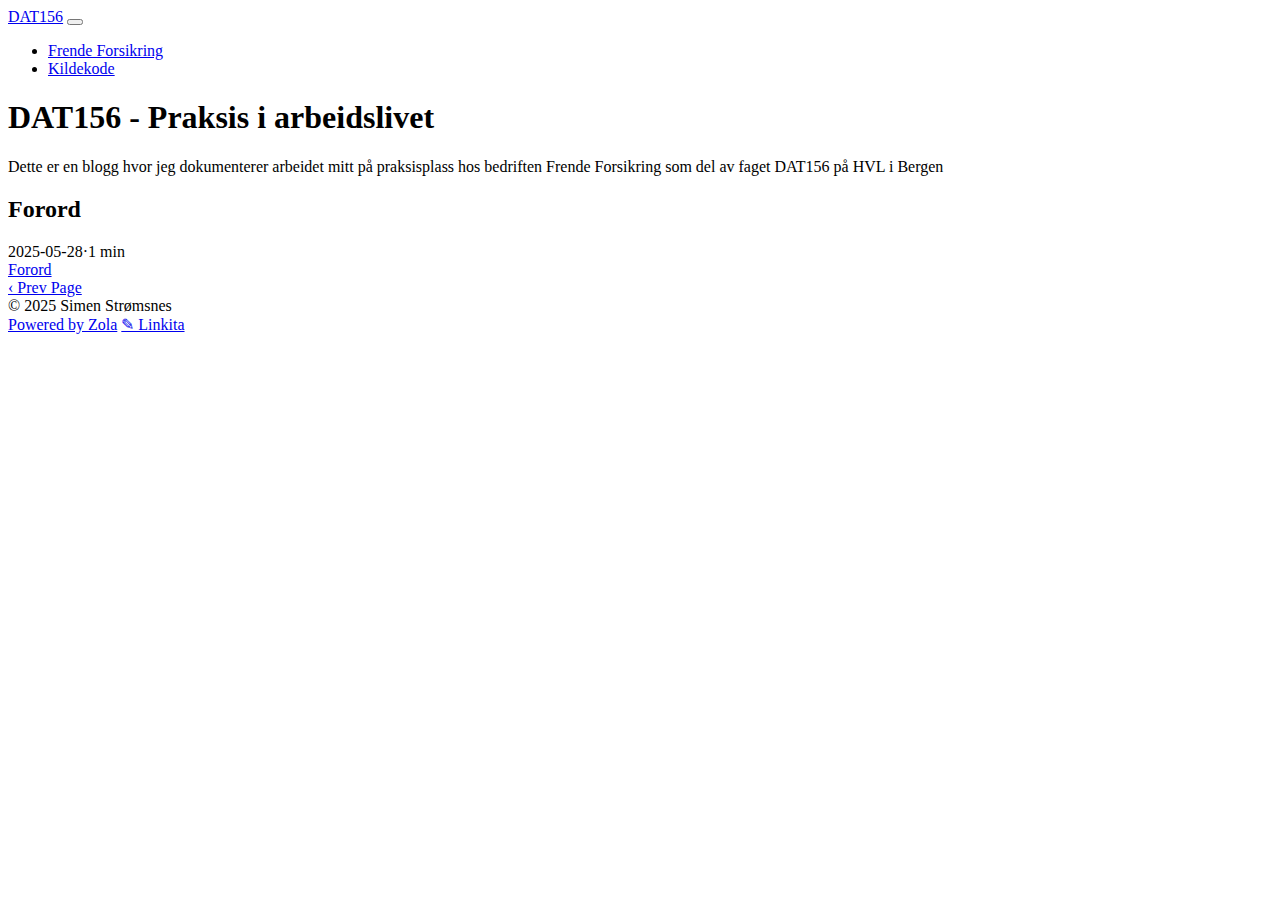
<file: page/2/index.html>
<!doctype html>
<html class="not-ready lg:text-base overflow-y-scroll scroll-pt-14" lang="no">

<head prefix="og: https://ogp.me/ns# profile: https://ogp.me/ns/profile#">
  <meta charset="utf-8" />
  <meta http-equiv="X-UA-Compatible" content="IE=edge" />
  <meta name="viewport" content="width=device-width, initial-scale=1, shrink-to-fit=no" />
  <meta name="generator" content="Zola" />
  <title>Praksis hos Frende Forsikring | DAT156</title>
  <meta property="og:site_name" content="DAT156" />
  <meta property="og:title" content="Praksis hos Frende Forsikring" />
  <meta name="description" content="Dette er en blogg hvor jeg dokumenterer arbeidet mitt gjennom praksisplass hos Frende Forsikring" />
  <meta property="og:description" content="Dette er en blogg hvor jeg dokumenterer arbeidet mitt gjennom praksisplass hos Frende Forsikring" />
  <meta property="og:url" content="https://simsine.no/dat156/page/2/" />
  <link rel="canonical" href="https://simsine.no/dat156/page/2/" />
  <meta property="og:type" content="profile" />
  <link rel="alternate" type="application/atom+xml" href="https://simsine.no/dat156/atom.xml" title="DAT156 | Atom" />
  <!-- Begin Head inject -->
  
  <!-- End Head inject -->
  <link rel="stylesheet" href="https://simsine.no/dat156/main.min.css?h=fc65ba308cf36d3ba82c" />
  <style>
  :root{--bg: #f4f4f5; --header: #e4e4e7; color-scheme: light;}
  :root.dark{--bg: #18181b; --header: #27272a; color-scheme: dark;}
  </style>
  <meta name="theme-color" data-light="#e4e4e7" data-dark="#27272a" content="#e4e4e7" />
  <link rel="preload" as="image" href="https://simsine.no/dat156/icons/home.svg" />
  <link rel="preload" as="image" href="https://simsine.no/dat156/icons/github.svg" />
  <link rel="preload" as="image" href="https://simsine.no/dat156/icons/linkedin.svg" />
  <link rel="preload" as="image" href="https://simsine.no/dat156/icons/rss.svg" />
  <script src="https://simsine.no/dat156/js/linkita.min.js?h=1dd3ed42fc674277bc34"></script>
  <!-- Begin Head End inject -->
  
  <!-- End Head End inject -->
</head>

<body class="text-black duration-100 ease-out bg-[var(--bg)] dark:text-white">
  <!-- Header -->
<header class="bg-[var(--header)] fixed top-0 z-40 mx-auto min-h-[3.25rem] w-full header-icons">
  <div class="mx-auto w-full max-w-4xl p-2.5 lg:flex lg:justify-between">
    <div class="flex justify-between">
      <div class="flex items-center min-h-8">
        <a title="Go to home page" accesskey="!"
          href="https://simsine.no/dat156/" class="text-2xl font-semibold">DAT156</a>
        <button type="button" title="Switch color scheme" accesskey="$"
          onclick="window.linkita.toggleDarkMode();" ondblclick="window.linkita.resetDarkMode();"
          class="btn-dark ml-4 h-6 w-6 shrink-0 cursor-pointer text-[0] bg-center bg-no-repeat bg-cover dark:invert [background-image:var(--icon-theme-dark)] dark:[background-image:var(--icon-theme-light)]"
        ></button>
      </div>
      <div title="Menu" role="button" accesskey="+" tabindex="0"
        class="btn-menu relative z-50 flex h-8 w-8 shrink-0 cursor-pointer flex-col items-center justify-center gap-2.5 lg:hidden"
        onclick="window.linkita.toggleHeaderMenu();"
        onkeydown="(event.keyCode == 13 || event.keyCode == 32) ? event.preventDefault() || window.linkita.toggleHeaderMenu() : true;"
      ></div>
    </div>
    <nav class="flex w-full items-center lg:w-auto">
      <menu
        class="nav-wrapper flex w-full flex-col py-2 lg:w-auto lg:flex-row lg:self-center lg:py-0">
        <li>
          <a
            class="primary-link block py-2 text-center text-lg font-medium lg:px-3 lg:py-0"
            href="https://www.frende.no/"
          >Frende Forsikring</a>
        </li>
        <li>
          <a
            class="primary-link block py-2 text-center text-lg font-medium lg:px-3 lg:py-0"
            href="https://github.com/simsine/dat156"
          >Kildekode</a>
        </li>
      </menu>
      <!-- Begin Header Nav inject -->
      
      <!-- End Header Nav inject -->
    </nav>
  </div>
</header>

  <!-- Begin Body Start inject -->
  
  <!-- End Body Start inject -->
  <main class="prose prose-neutral relative mx-auto min-h-[calc(100%-4rem)]
    max-w-3xl break-words px-4 pb-12 pt-28 lg:pt-32 dark:prose-invert prose-pre:rounded-lg prose-img:rounded-lg">
    
    <section><h1 id="dat156-praksis-i-arbeidslivet">DAT156 - Praksis i arbeidslivet</h1>
<p>Dette er en blogg hvor jeg dokumenterer arbeidet mitt på praksisplass hos bedriften Frende Forsikring som del av faget DAT156 på HVL i Bergen</p>
</section>
      <!-- Page List -->
<section
  class="block-bg relative mb-4 rounded-lg p-4 first-of-type:mt-0 last-of-type:mb-0 active:scale-95 lg:mb-6 lg:p-6"
>

  <h2 class="!my-0 pb-1 font-bold !leading-none">Forord</h2>
  <div class="my-1 truncate"></div>

  <!-- Page Info -->
<div class="text-sm antialiased opacity-80"><time
      datetime="2025-05-28T00:00:00+00:00">2025-05-28</time><span
        class="mx-1">&middot;</span><time
    datetime="PT0H1M0S">1&nbsp;min</time>
</div>

  <a class="absolute inset-0 text-[0]" href="https://simsine.no/dat156/forord/">Forord</a>
</section>
<nav class="mt-16 flex">
  <a
    class="rounded-full bg-black px-4 py-3 text-sm text-white no-underline shadow duration-75 active:scale-95 dark:bg-white/80 dark:text-black"
    href="https://simsine.no/dat156/" rel="prev" accesskey=","
    >&#8249; Prev Page</a>
</nav>

    
  </main>
  <!-- Footer -->
<footer class="mx-auto flex lg:mt-5 max-w-3xl flex-wrap items-center px-4 py-3 text-sm opacity-60">
  <div class="mr-auto basis-full lg:basis-1/2">
  © <time datetime="2025">2025</time> Simen Strømsnes
  </div>
  <div class="flex basis-full lg:basis-1/2 lg:justify-end">
    <span class="mr-6 lg:ml-6">
      <a class="link" href="https://www.getzola.org/" target="_blank">Powered by Zola</a>
    </span>
    <a class="link" href="https://www.getzola.org/themes/linkita/" target="_blank">&#9998; Linkita</a>
  </div>
  <!-- Begin Footer inject -->
  
  <!-- End Footer inject -->
</footer>

  

  <!-- Begin Body End inject -->
  
  <!-- End Body End inject -->
</body>

</html>
</file>
